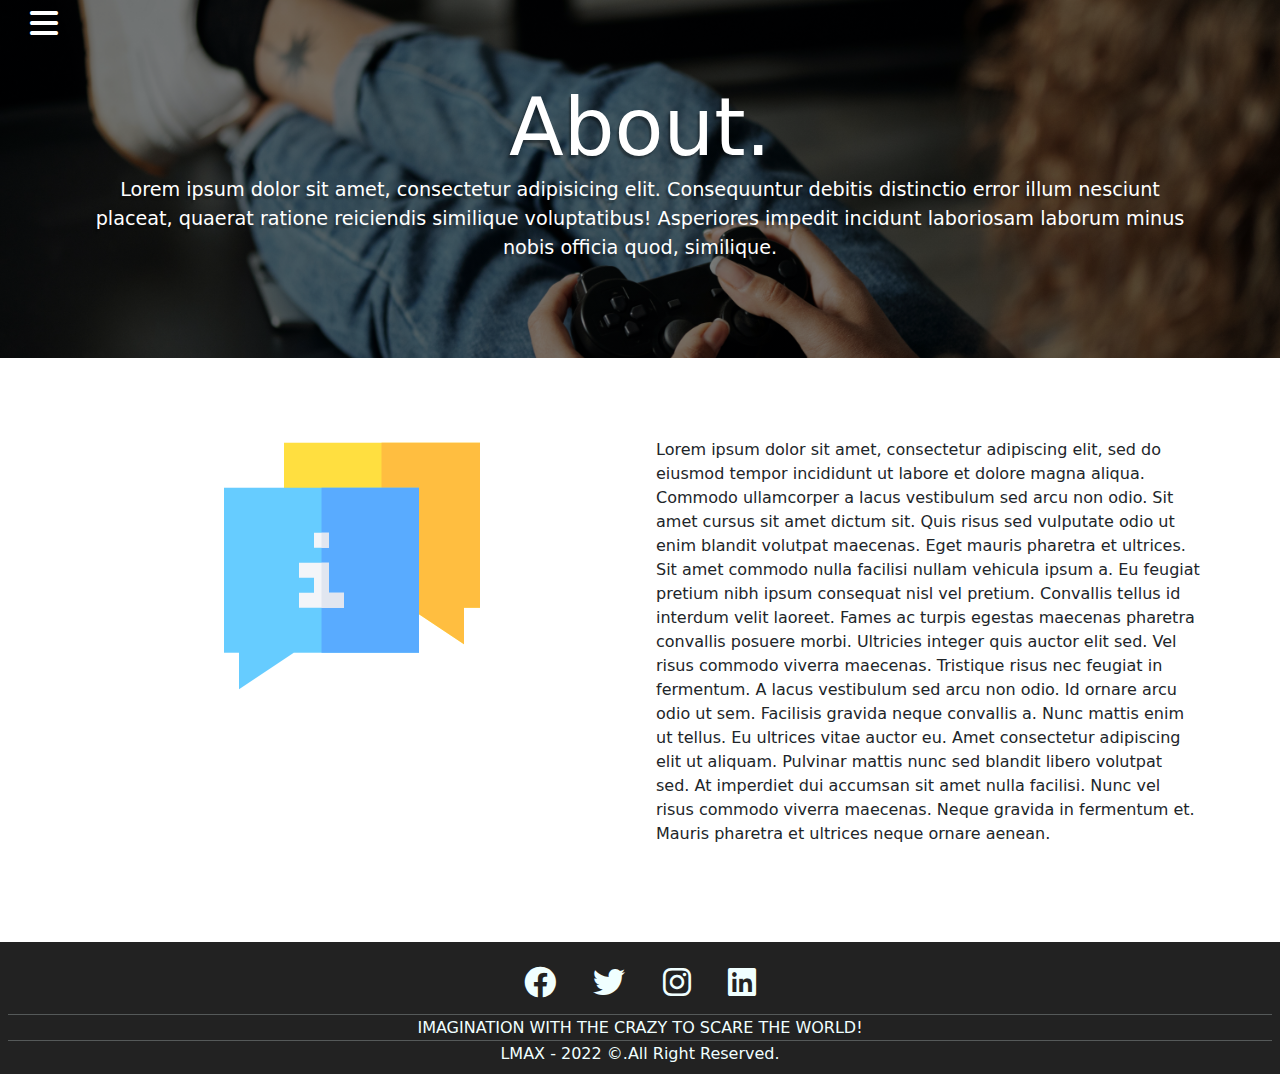
<file: pages/about.html>
<!DOCTYPE html>
<html lang="en">
  <head>
    <meta charset="UTF-8" />
    <title>About</title>

    <meta name="description" content="" />
    <meta name="viewport" content="width=device-width, initial-scale=1" />

    <link rel="manifest" href="site.webmanifest" />
    <link rel="apple-touch-icon" href="icon.png" />
    <!-- Place favicon.ico in the root directory -->

    <!--Stylesheets-->
    <link rel="stylesheet" href="../css/normalize.css" />
    <link rel="stylesheet" href="../css/main.css" />
    <link rel="stylesheet" href="../css/about.css" />
    <link rel="stylesheet" href="../asset/fontawesome/css/all.css" />
    <link rel="stylesheet" href="../asset/bootstrap/css/bootstrap.min.css" />

    <meta name="theme-color" content="#fafafa" />
  </head>
  <body>
    <section id="about">
      <!--Sidebar Menu-->
      <div id="myMenu" class="menu">
        <a href="javascript:void(0)" class="closebtn" onclick="closeNav()"
          >&times;</a
        >
        <a href="../index.html">Home</a>
        <a href="../pages/about.html">About</a>
        <a href="../pages/service.html">Service</a>
        <a href="../pages/contact.html">Contact</a>
        <a href="../pages/gallery.html">Gallery</a>
      </div>
      <main id="main">
        <div id="about-hero">
          <div class="hamburger-menu">
            <a href="javascript:void(0)" onclick="openNav()" class="openbtn">
              <i class="fa-solid fa-bars"></i>
            </a>
          </div>
          <div class="about-hero-text">
            <h1>About.</h1>
            <p>
              Lorem ipsum dolor sit amet, consectetur adipisicing elit.
              Consequuntur debitis distinctio error illum nesciunt placeat,
              quaerat ratione reiciendis similique voluptatibus! Asperiores
              impedit incidunt laboriosam laborum minus nobis officia quod,
              similique.
            </p>
          </div>
        </div>
        <div class="about-content">
          <div class="grid-even-columns">
            <div class="flow">
              <img src="../asset/icons/information.png" alt="information.png" />
            </div>
            <div class="flow">
              <p>
                Lorem ipsum dolor sit amet, consectetur adipiscing elit, sed do
                eiusmod tempor incididunt ut labore et dolore magna aliqua.
                Commodo ullamcorper a lacus vestibulum sed arcu non odio. Sit
                amet cursus sit amet dictum sit. Quis risus sed vulputate odio
                ut enim blandit volutpat maecenas. Eget mauris pharetra et
                ultrices. Sit amet commodo nulla facilisi nullam vehicula ipsum
                a. Eu feugiat pretium nibh ipsum consequat nisl vel pretium.
                Convallis tellus id interdum velit laoreet. Fames ac turpis
                egestas maecenas pharetra convallis posuere morbi. Ultricies
                integer quis auctor elit sed. Vel risus commodo viverra
                maecenas. Tristique risus nec feugiat in fermentum. A lacus
                vestibulum sed arcu non odio. Id ornare arcu odio ut sem.
                Facilisis gravida neque convallis a. Nunc mattis enim ut tellus.
                Eu ultrices vitae auctor eu. Amet consectetur adipiscing elit ut
                aliquam. Pulvinar mattis nunc sed blandit libero volutpat sed.
                At imperdiet dui accumsan sit amet nulla facilisi. Nunc vel
                risus commodo viverra maecenas. Neque gravida in fermentum et.
                Mauris pharetra et ultrices neque ornare aenean.
              </p>
            </div>
          </div>
        </div>
      </main>
    </section>

    <!--JAVASCRIPT-->
    <script src="../js/hamburgermenu.js"></script>
  </body>
  <footer>
    <i class="fa-brands fa-facebook"></i>
    <i class="fa-brands fa-twitter"></i>
    <i class="fa-brands fa-instagram"></i>
    <i class="fa-brands fa-linkedin"></i>
    <hr />
    <p>IMAGINATION WITH THE CRAZY TO SCARE THE WORLD!</p>
    <hr />
    <p>LMAX - 2022 &copy;.All Right Reserved.</p>
  </footer>
</html>
</file>
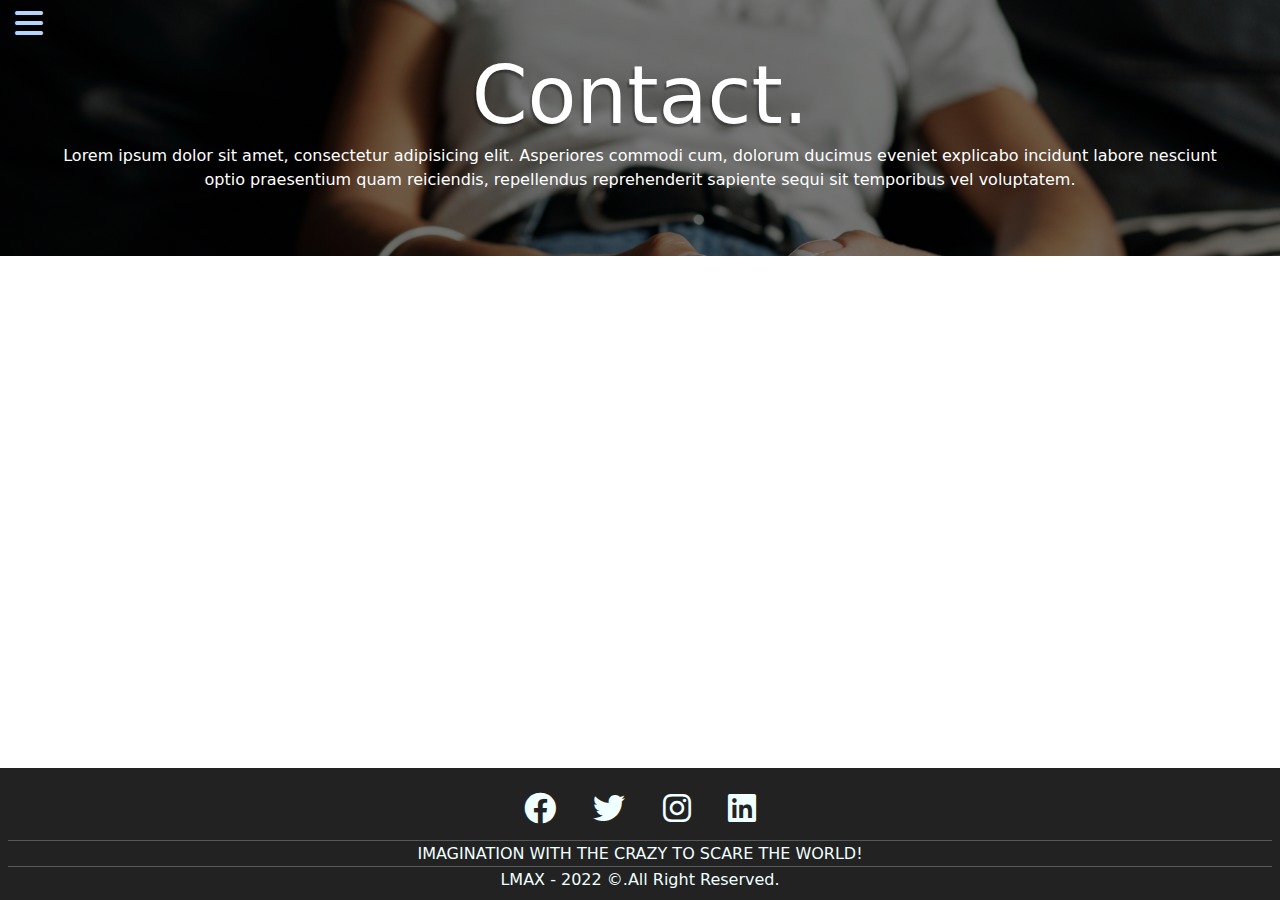
<file: pages/contact.html>
<!DOCTYPE html>
<html lang="en">
  <head>
    <meta charset="UTF-8" />
    <title>Contact</title>

    <meta name="description" content="" />
    <meta name="viewport" content="width=device-width, initial-scale=1" />

    <link rel="manifest" href="site.webmanifest" />
    <link rel="apple-touch-icon" href="icon.png" />
    <!-- Place favicon.ico in the root directory -->

    <!--Stylesheet-->
    <link rel="stylesheet" href="../css/contact.css" />
    <link rel="stylesheet" href="../css/normalize.css" />
    <link rel="stylesheet" href="../css/main.css" />
    <link rel="stylesheet" href="../asset/fontawesome/css/all.css" />
    <link rel="stylesheet" href="../asset/bootstrap/css/bootstrap.min.css" />

    <meta name="theme-color" content="#fafafa" />
  </head>
  <body>
    <section id="contact">
      <!--Sidebar Menu-->
      <div id="myMenu" class="menu">
        <a href="javascript:void(0)" class="closebtn" onclick="closeNav()"
          >&times;</a
        >
        <a href="../index.html">Home</a>
        <a href="../pages/about.html">About</a>
        <a href="../pages/service.html">Service</a>
        <a href="../pages/contact.html">Contact</a>
        <a href="../pages/gallery.html">Gallery</a>
      </div>
      <main id="main">
        <div id="contact-hero">
          <div class="hamburger-menu">
            <a href="javascript:void(0)" onclick="openNav()" class="openbtn">
              <i class="fa-solid fa-bars"></i>
            </a>
          </div>
          <div class="contact-text">
            <h1>Contact.</h1>
            <p>
              Lorem ipsum dolor sit amet, consectetur adipisicing elit.
              Asperiores commodi cum, dolorum ducimus eveniet explicabo incidunt
              labore nesciunt optio praesentium quam reiciendis, repellendus
              reprehenderit sapiente sequi sit temporibus vel voluptatem.
            </p>
          </div>
        </div>
      </main>
    </section>

    <!--JAVASCRIPT-->
    <script src="../js/hamburgermenu.js"></script>
  </body>
  <footer>
    <i class="fa-brands fa-facebook"></i>
    <i class="fa-brands fa-twitter"></i>
    <i class="fa-brands fa-instagram"></i>
    <i class="fa-brands fa-linkedin"></i>
    <hr />
    <p>IMAGINATION WITH THE CRAZY TO SCARE THE WORLD!</p>
    <hr />
    <p>LMAX - 2022 &copy;.All Right Reserved.</p>
  </footer>
</html>
</file>
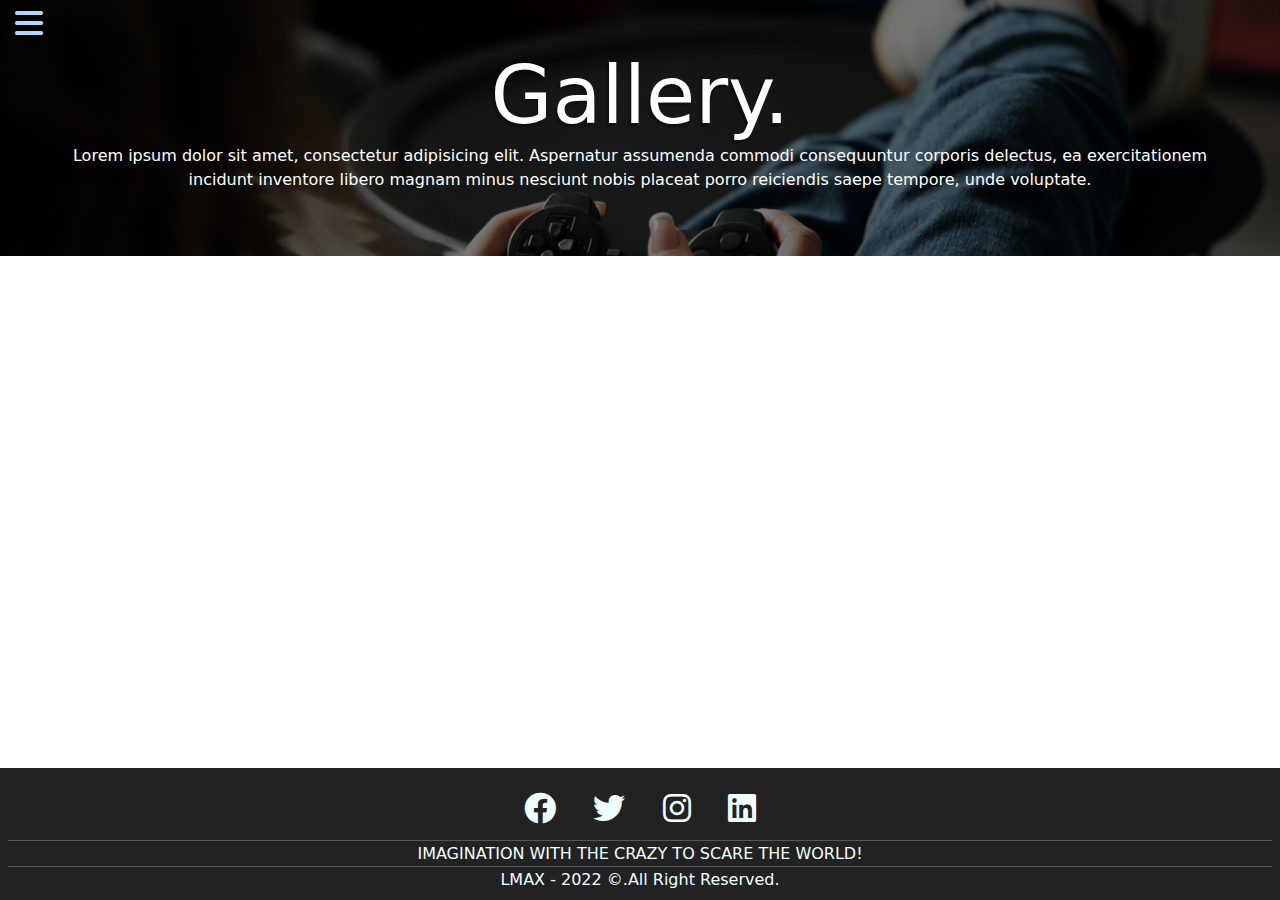
<file: pages/gallery.html>
<!DOCTYPE html>
<html lang="en">
  <head>
    <meta charset="UTF-8" />
    <title>Gallery</title>

    <meta name="description" content="" />
    <meta name="viewport" content="width=device-width, initial-scale=1" />

    <link rel="manifest" href="site.webmanifest" />
    <link rel="apple-touch-icon" href="icon.png" />
    <!-- Place favicon.ico in the root directory -->

    <!--Stylesheet-->
    <link rel="stylesheet" href="../css/gallery.css" />
    <link rel="stylesheet" href="../css/normalize.css" />
    <link rel="stylesheet" href="../css/main.css" />
    <link rel="stylesheet" href="../asset/fontawesome/css/all.css" />
    <link rel="stylesheet" href="../asset/bootstrap/css/bootstrap.min.css" />

    <meta name="theme-color" content="#fafafa" />
  </head>
  <body>
    <section id="gallery">
      <!--Sidebar Menu-->
      <div id="myMenu" class="menu">
        <a href="javascript:void(0)" class="closebtn" onclick="closeNav()"
          >&times;</a
        >
        <a href="../index.html">Home</a>
        <a href="../pages/about.html">About</a>
        <a href="../pages/service.html">Service</a>
        <a href="../pages/contact.html">Contact</a>
        <a href="../pages/gallery.html">Gallery</a>
      </div>
      <main id="main">
        <div class="gallery-hero">
          <div class="hamburger-menu">
            <a href="javascript:void(0)" onclick="openNav()" class="openbtn">
              <i class="fa-solid fa-bars"></i>
            </a>
          </div>
          <div class="gallery-text">
            <h1>Gallery.</h1>
            <p>
              Lorem ipsum dolor sit amet, consectetur adipisicing elit.
              Aspernatur assumenda commodi consequuntur corporis delectus, ea
              exercitationem incidunt inventore libero magnam minus nesciunt
              nobis placeat porro reiciendis saepe tempore, unde voluptate.
            </p>
          </div>
        </div>
      </main>
    </section>

    <!--JAVASCRIPT-->
    <script src="../js/hamburgermenu.js"></script>
  </body>
  <footer>
    <i class="fa-brands fa-facebook"></i>
    <i class="fa-brands fa-twitter"></i>
    <i class="fa-brands fa-instagram"></i>
    <i class="fa-brands fa-linkedin"></i>
    <hr />
    <p>IMAGINATION WITH THE CRAZY TO SCARE THE WORLD!</p>
    <hr />
    <p>LMAX - 2022 &copy;.All Right Reserved.</p>
  </footer>
</html>
</file>
<file: css/main.css>
/*! HTML5 Boilerplate v8.0.0 | MIT License | https://html5boilerplate.com/ */

/* main.css 2.1.0 | MIT License | https://github.com/h5bp/main.css#readme */
/*
 * What follows is the result of much research on cross-browser styling.
 * Credit left inline and big thanks to Nicolas Gallagher, Jonathan Neal,
 * Kroc Camen, and the H5BP dev community and team.
 */

/* ==========================================================================
   Base styles: opinionated defaults
   ========================================================================== */

* {
  padding: 0;
  margin: 0;
  box-sizing: border-box;
}

html {
  color: #222;
  font-size: 1em;
  line-height: 1.4;
}

/*
 * Remove text-shadow in selection highlight:
 * https://twitter.com/miketaylr/status/12228805301
 *
 * Vendor-prefixed and regular ::selection selectors cannot be combined:
 * https://stackoverflow.com/a/16982510/7133471
 *
 * Customize the background color to match your design.
 */

::-moz-selection {
  background: #b3d4fc;
  text-shadow: none;
}

::selection {
  background: #b3d4fc;
  text-shadow: none;
}

/*
 * A better looking default horizontal rule
 */

hr {
  display: block;
  height: 1px;
  border: 0;
  border-top: 1px solid #ccc;
  margin: 1em 0;
  padding: 0;
}

/*
 * Remove the gap between audio, canvas, iframes,
 * images, videos and the bottom of their containers:
 * https://github.com/h5bp/html5-boilerplate/issues/440
 */

audio,
canvas,
iframe,
img,
svg,
video {
  vertical-align: middle;
}

/*
 * Remove default fieldset styles.
 */

fieldset {
  border: 0;
  margin: 0;
  padding: 0;
}

/*
 * Allow only vertical resizing of textareas.
 */

textarea {
  resize: vertical;
}

/* ==========================================================================
   Author's custom styles
   ========================================================================== */
/*Header section*/
.header {
  background-image: linear-gradient(rgba(0, 0, 0, 0.5), rgba(0, 0, 0, 0.5)),
    url("../img/pexels-laura-tancredi-7078630.jpg");
  background-position: center;
  background-repeat: no-repeat;
  background-size: cover;
  height: 100%;
}

.header > .content {
  padding: 3rem;
  text-align: center;
}

.header > .content > h1 {
  font-size: 5rem;
  margin-bottom: 0;
  text-shadow: -2px 3px 2px rgba(0, 0, 0, 0.34);
  color: #ffffff;
}

.header > .content > p {
  margin-top: 0;
  color: #ffffff;
}

.header > .content > .menu > ul {
  padding: 0;
}

.header > .content > .menu > ul > li {
  list-style: none;
  padding: 0.5rem;
  display: inline-flex;
  justify-content: center;
  align-items: center;
}

.header > .content > .menu > ul > li > a {
  text-decoration: none;
  color: #ffffff;
  font-size: 1.5rem;
  transition: 0.3s;
}

.header > .content > .menu > ul > li > a:hover {
  color: #b3d4fc;
}

/*Footer section*/
footer {
  margin-top: auto;
  text-align: center;
  background: #222222;
  color: azure;
  padding: 0.5rem;
}

footer i {
  font-size: 2rem;
  padding: 1rem;
  transition: 0.3s;
}

footer i:hover {
  color: #b3d4fc;
}

footer hr {
  margin: 0;
}

footer p {
  margin: 0;
}

footer .lead {
  font-size: 1.2rem;
}

/* ==========================================================================
   Helper classes
   ========================================================================== */

/*
 * Hide visually and from screen readers
 */

.hidden,
[hidden] {
  display: none !important;
}

/*
 * Hide only visually, but have it available for screen readers:
 * https://snook.ca/archives/html_and_css/hiding-content-for-accessibility
 *
 * 1. For long content, line feeds are not interpreted as spaces and small width
 *    causes content to wrap 1 word per line:
 *    https://medium.com/@jessebeach/beware-smushed-off-screen-accessible-text-5952a4c2cbfe
 */

.sr-only {
  border: 0;
  clip: rect(0, 0, 0, 0);
  height: 1px;
  margin: -1px;
  overflow: hidden;
  padding: 0;
  position: absolute;
  white-space: nowrap;
  width: 1px;
  /* 1 */
}

/*
 * Extends the .sr-only class to allow the element
 * to be focusable when navigated to via the keyboard:
 * https://www.drupal.org/node/897638
 */

.sr-only.focusable:active,
.sr-only.focusable:focus {
  clip: auto;
  height: auto;
  margin: 0;
  overflow: visible;
  position: static;
  white-space: inherit;
  width: auto;
}

/*
 * Hide visually and from screen readers, but maintain layout
 */

.invisible {
  visibility: hidden;
}

/*
 * Clearfix: contain floats
 *
 * For modern browsers
 * 1. The space content is one way to avoid an Opera bug when the
 *    `contenteditable` attribute is included anywhere else in the document.
 *    Otherwise it causes space to appear at the top and bottom of elements
 *    that receive the `clearfix` class.
 * 2. The use of `table` rather than `block` is only necessary if using
 *    `:before` to contain the top-margins of child elements.
 */

.clearfix::before,
.clearfix::after {
  content: " ";
  display: table;
}

.clearfix::after {
  clear: both;
}

/* ==========================================================================
   EXAMPLE Media Queries for Responsive Design.
   These examples override the primary ('mobile first') styles.
   Modify as content requires.
   ========================================================================== */

@media only screen and (min-width: 35em) {
  /* Style adjustments for viewports that meet the condition */
}

@media print,
  (-webkit-min-device-pixel-ratio: 1.25),
  (min-resolution: 1.25dppx),
  (min-resolution: 120dpi) {
  /* Style adjustments for high resolution devices */
}

/* ==========================================================================
   Print styles.
   Inlined to avoid the additional HTTP request:
   https://www.phpied.com/delay-loading-your-print-css/
   ========================================================================== */

@media print {
  *,
  *::before,
  *::after {
    background: #fff !important;
    color: #000 !important;
    /* Black prints faster */
    box-shadow: none !important;
    text-shadow: none !important;
  }

  a,
  a:visited {
    text-decoration: underline;
  }

  a[href]::after {
    content: " (" attr(href) ")";
  }

  abbr[title]::after {
    content: " (" attr(title) ")";
  }

  /*
   * Don't show links that are fragment identifiers,
   * or use the `javascript:` pseudo protocol
   */
  a[href^="#"]::after,
  a[href^="javascript:"]::after {
    content: "";
  }

  pre {
    white-space: pre-wrap !important;
  }

  pre,
  blockquote {
    border: 1px solid #999;
    page-break-inside: avoid;
  }

  /*
   * Printing Tables:
   * https://web.archive.org/web/20180815150934/http://css-discuss.incutio.com/wiki/Printing_Tables
   */
  thead {
    display: table-header-group;
  }

  tr,
  img {
    page-break-inside: avoid;
  }

  p,
  h2,
  h3 {
    orphans: 3;
    widows: 3;
  }

  h2,
  h3 {
    page-break-after: avoid;
  }
}
</file>
<file: css/about.css>
#about h1 {
  font-size: 5rem;
  margin-bottom: 0;
  margin-top: 0;
}

#about #about-hero {
  background-image: linear-gradient(rgba(0, 0, 0, 0.5), rgba(0, 0, 0, 0.5)),
    url("../img/pexels-matilda-wormwood-4101004.jpg");
  background-position: center;
  background-repeat: no-repeat;
  background-size: cover;
  height: 50%;
  position: relative;
}

#about #about-hero .hamburger-menu {
  float: left;
}

#about .menu {
  height: 100%; /* 100% Full-height */
  width: 0; /* 0 width - change this with JavaScript */
  position: fixed; /* Stay in place */
  z-index: 1; /* Stay on top */
  top: 0;
  right: 0;
  background-color: #111; /* Black*/
  overflow-x: hidden; /* Disable horizontal scroll */
  padding-top: 60px; /* Place content 60px from the top */
  transition: 0.5s;
}

#about .menu a {
  padding: 8px 8px 8px 32px;
  text-decoration: none;
  font-size: 25px;
  color: #818181;
  display: block;
  transition: 0.3s;
}

#about .menu a:hover {
  color: #b3d4fc;
}

#about .menu .closebtn {
  position: absolute;
  top: 0;
  right: 25px;
  font-size: 36px;
  margin-left: 50px;
}

#about .openbtn {
  font-size: 2rem;
  cursor: pointer;
  color: white;
  padding: 20px 25px 0 30px;
  border: none;
}

#about i:hover {
  transition: 0.3s;
}

#about i:hover {
  color: #b3d4fc;
}

#about #about-hero .about-hero-text {
  color: #ffffff;
  text-align: center;
  padding: 5rem;
}

#about #about-hero .about-hero-text h1 {
  text-shadow: -2px 3px 2px rgba(0, 0, 0, 0.34);
}

#about #about-hero .about-hero-text p {
  font-size: 1.2rem;
  text-shadow: -2px 3px 2px rgba(0, 0, 0, 0.34);
}

#about .about-content {
  padding: 5rem;
}

#about .about-content .grid-even-columns {
  display: grid;
  gap: 2rem;
}

#about .about-content .grid-even-columns .flow img {
  display: block;
  margin-left: auto;
  margin-right: auto;
}

#about .card {
  border: 1px solid #ccc;
  padding: 3rem;
  border-radius: 13px 13px 13px 13px;
  -webkit-border-radius: 13px 13px 13px 13px;
  -moz-border-radius: 13px 13px 13px 13px;

  /*Box shadow*/
  box-shadow: -1px 4px 7px 1px rgba(0, 0, 0, 0.13);
  -webkit-box-shadow: -1px 4px 7px 1px rgba(0, 0, 0, 0.13);
  -moz-box-shadow: -1px 4px 7px 1px rgba(0, 0, 0, 0.13);
}

@media (min-width: 40em) {
  #about .about-content .grid-even-columns {
    grid-template-columns: repeat(2, 1fr);
  }
}
</file>
<file: css/contact.css>
#contact #contact-hero {
  background-image: linear-gradient(rgba(0, 0, 0, 0.5), rgba(0, 0, 0, 0.5)),
    url("../img/pexels-matilda-wormwood-4101033.jpg");
  background-position: center;
  background-repeat: no-repeat;
  background-size: cover;
  height: 50%;
  position: relative;
}

#contact h1 {
  font-size: 5rem;
  margin-bottom: 0;
  margin-top: 0;
  text-shadow: -2px 3px 2px rgba(0, 0, 0, 0.34);
}

#contact #contact-hero .contact-text {
  color: #ffffff;
  text-align: center;
  padding: 3rem;
}

#contact #contact-hero .hamburger-menu {
  float: left;
}

#contact .menu {
  height: 100%; /* 100% Full-height */
  width: 0; /* 0 width - change this with JavaScript */
  position: fixed; /* Stay in place */
  z-index: 1; /* Stay on top */
  top: 0;
  left: 0;
  background-color: #111; /* Black*/
  overflow-x: hidden; /* Disable horizontal scroll */
  padding-top: 60px; /* Place content 60px from the top */
  transition: 0.5s;
}

#contact .menu a {
  padding: 8px 8px 8px 32px;
  text-decoration: none;
  font-size: 25px;
  color: #818181;
  display: block;
  transition: 0.3s;
}

#contact .menu a:hover {
  color: #b3d4fc;
}

#contact .menu .closebtn {
  position: absolute;
  top: 0;
  right: 25px;
  font-size: 36px;
  margin-left: 50px;
}

#contact .openbtn {
  font-size: 2rem;
  cursor: pointer;
  color: white;
  padding: 10px 15px;
  border: none;
  transition: 0.3s;
}

#contact .openbtn:hover {
  color: #b3d4fc;
}
</file>
<file: css/gallery.css>
#gallery .gallery-hero {
  background-image: linear-gradient(rgba(0, 0, 0, 0.5), rgba(0, 0, 0, 0.5)),
    url("../img/pexels-matilda-wormwood-4101045.jpg");
  background-position: center;
  background-repeat: no-repeat;
  background-size: cover;
  height: 50%;
  position: relative;
}

#gallery h1 {
  font-size: 5rem;
  margin-bottom: 0;
  margin-top: 0;
  text-shadow: -2px 3px 2px rgba(0, 0, 0, 0.34);
}

#gallery .gallery-hero .gallery-text {
  color: #ffffff;
  text-align: center;
  padding: 3rem;
}

#gallery .gallery-hero .hamburger-menu {
  float: left;
}

#gallery .menu {
  height: 100%; /* 100% Full-height */
  width: 0; /* 0 width - change this with JavaScript */
  position: fixed; /* Stay in place */
  z-index: 1; /* Stay on top */
  top: 0;
  left: 0;
  background-color: #111; /* Black*/
  overflow-x: hidden; /* Disable horizontal scroll */
  padding-top: 60px; /* Place content 60px from the top */
  transition: 0.5s;
}

#gallery .menu a {
  padding: 8px 8px 8px 32px;
  text-decoration: none;
  font-size: 25px;
  color: #818181;
  display: block;
  transition: 0.3s;
}

#gallery .menu a:hover {
  color: #b3d4fc;
}

#gallery .menu .closebtn {
  position: absolute;
  top: 0;
  right: 25px;
  font-size: 36px;
  margin-left: 50px;
}

#gallery .openbtn {
  font-size: 2rem;
  cursor: pointer;
  color: white;
  padding: 10px 15px;
  border: none;
  transition: 0.3s;
}

#gallery .openbtn:hover {
  color: #b3d4fc;
}
</file>
